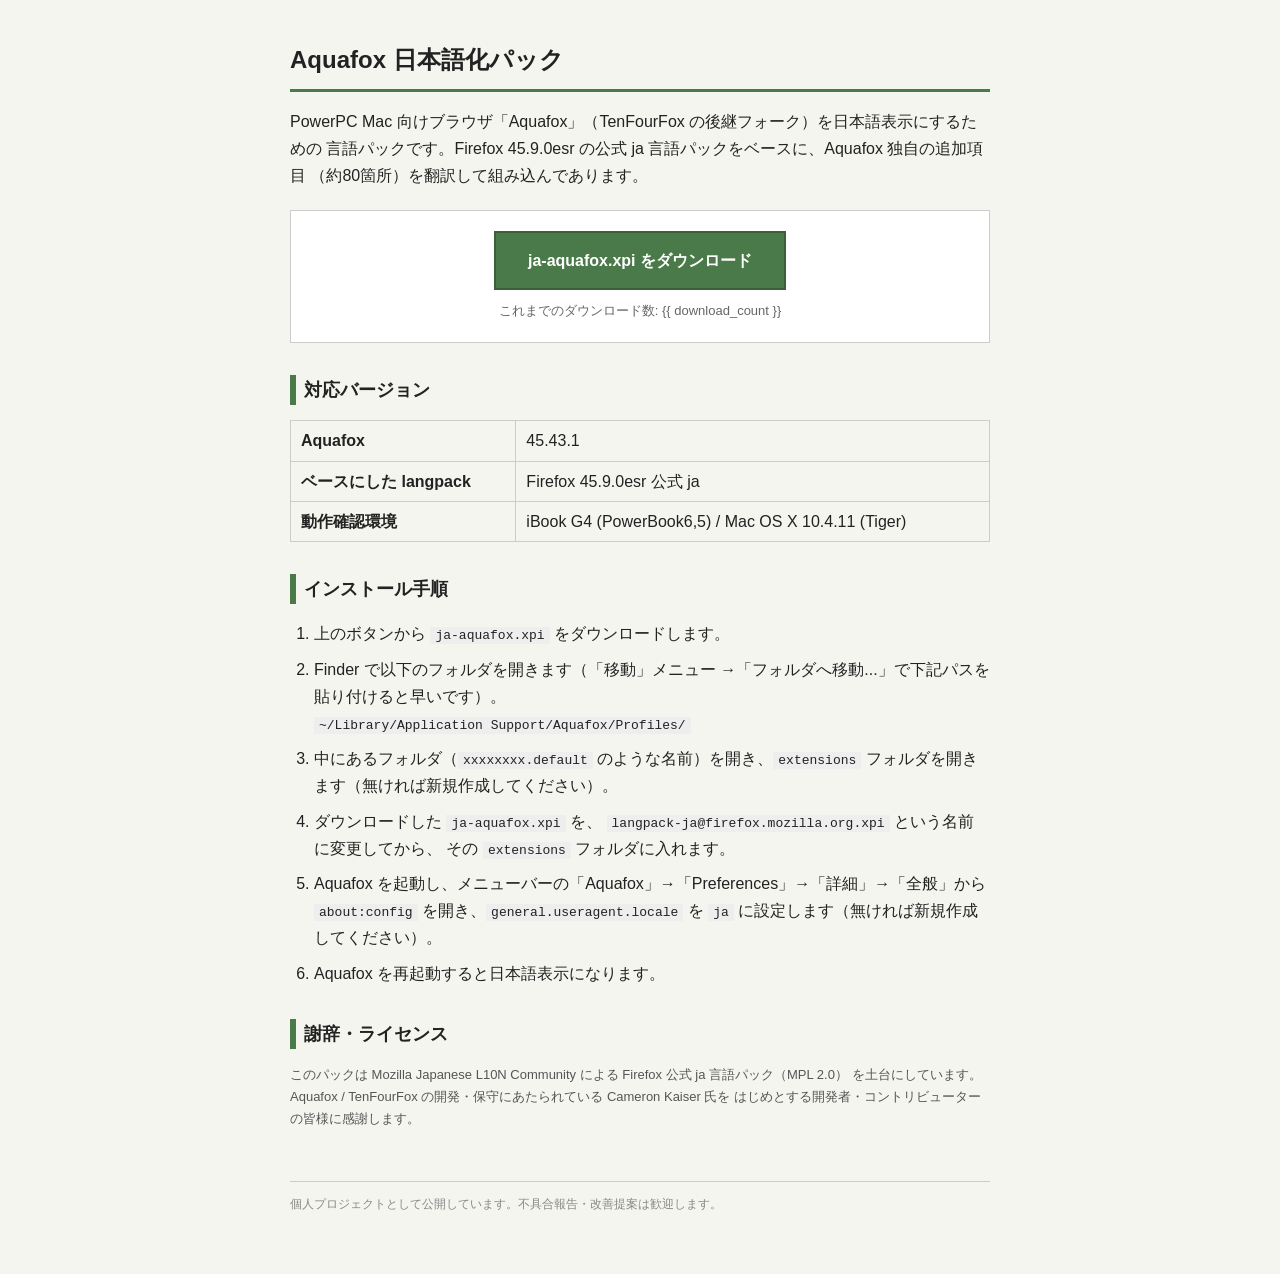
<file: templates/index.html>
<!DOCTYPE html>
<html lang="ja">
<head>
<meta charset="utf-8">
<title>Aquafox 日本語化パック</title>
<style>
  body {
    font-family: "Hiragino Kaku Gothic ProN", "Hiragino Sans", "MS PGothic", sans-serif;
    background: #f5f5f0;
    color: #222;
    margin: 0;
    padding: 0;
    line-height: 1.7;
  }
  .wrap {
    max-width: 700px;
    margin: 0 auto;
    padding: 24px 16px 60px 16px;
  }
  h1 {
    font-size: 24px;
    border-bottom: 3px solid #4a7a4a;
    padding-bottom: 8px;
  }
  h2 {
    font-size: 18px;
    margin-top: 32px;
    border-left: 6px solid #4a7a4a;
    padding-left: 8px;
  }
  .download-box {
    background: #fff;
    border: 1px solid #ccc;
    padding: 20px;
    margin: 20px 0;
    text-align: center;
  }
  .download-button {
    display: inline-block;
    background: #4a7a4a;
    color: #fff;
    text-decoration: none;
    padding: 14px 32px;
    font-size: 16px;
    font-weight: bold;
    border: 2px solid #3a613a;
  }
  .download-button:hover {
    background: #3a613a;
  }
  .meta {
    color: #666;
    font-size: 13px;
    margin-top: 10px;
  }
  ol, ul {
    padding-left: 24px;
  }
  li {
    margin-bottom: 8px;
  }
  code {
    background: #eee;
    padding: 1px 5px;
  }
  table {
    border-collapse: collapse;
    width: 100%;
    margin: 12px 0;
  }
  table, th, td {
    border: 1px solid #ccc;
  }
  th, td {
    padding: 6px 10px;
    text-align: left;
  }
  .credit {
    font-size: 13px;
    color: #555;
  }
  footer {
    margin-top: 50px;
    font-size: 12px;
    color: #888;
    border-top: 1px solid #ccc;
    padding-top: 12px;
  }
</style>
</head>
<body>
<div class="wrap">

  <h1>Aquafox 日本語化パック</h1>

  <p>
    PowerPC Mac 向けブラウザ「Aquafox」（TenFourFox の後継フォーク）を日本語表示にするための
    言語パックです。Firefox 45.9.0esr の公式 ja 言語パックをベースに、Aquafox 独自の追加項目
    （約80箇所）を翻訳して組み込んであります。
  </p>

  <div class="download-box">
    <a class="download-button" href="/download">ja-aquafox.xpi をダウンロード</a>
    <div class="meta">これまでのダウンロード数: {{ download_count }}</div>
  </div>

  <h2>対応バージョン</h2>
  <table>
    <tr><th>Aquafox</th><td>45.43.1</td></tr>
    <tr><th>ベースにした langpack</th><td>Firefox 45.9.0esr 公式 ja</td></tr>
    <tr><th>動作確認環境</th><td>iBook G4 (PowerBook6,5) / Mac OS X 10.4.11 (Tiger)</td></tr>
  </table>

  <h2>インストール手順</h2>
  <ol>
    <li>上のボタンから <code>ja-aquafox.xpi</code> をダウンロードします。</li>
    <li>
      Finder で以下のフォルダを開きます（「移動」メニュー →「フォルダへ移動...」で下記パスを貼り付けると早いです）。
      <br><code>~/Library/Application Support/Aquafox/Profiles/</code>
    </li>
    <li>
      中にあるフォルダ（<code>xxxxxxxx.default</code> のような名前）を開き、<code>extensions</code>
      フォルダを開きます（無ければ新規作成してください）。
    </li>
    <li>
      ダウンロードした <code>ja-aquafox.xpi</code> を、
      <code>langpack-ja@firefox.mozilla.org.xpi</code> という名前に変更してから、
      その <code>extensions</code> フォルダに入れます。
    </li>
    <li>Aquafox を起動し、メニューバーの「Aquafox」→「Preferences」→「詳細」→「全般」から
      <code>about:config</code> を開き、<code>general.useragent.locale</code> を
      <code>ja</code> に設定します（無ければ新規作成してください）。
    </li>
    <li>Aquafox を再起動すると日本語表示になります。</li>
  </ol>

  <h2>謝辞・ライセンス</h2>
  <p class="credit">
    このパックは Mozilla Japanese L10N Community による Firefox 公式 ja 言語パック（MPL 2.0）
    を土台にしています。Aquafox / TenFourFox の開発・保守にあたられている Cameron Kaiser 氏を
    はじめとする開発者・コントリビューターの皆様に感謝します。
  </p>

  <footer>
    個人プロジェクトとして公開しています。不具合報告・改善提案は歓迎します。
  </footer>

</div>
</body>
</html>
</file>
